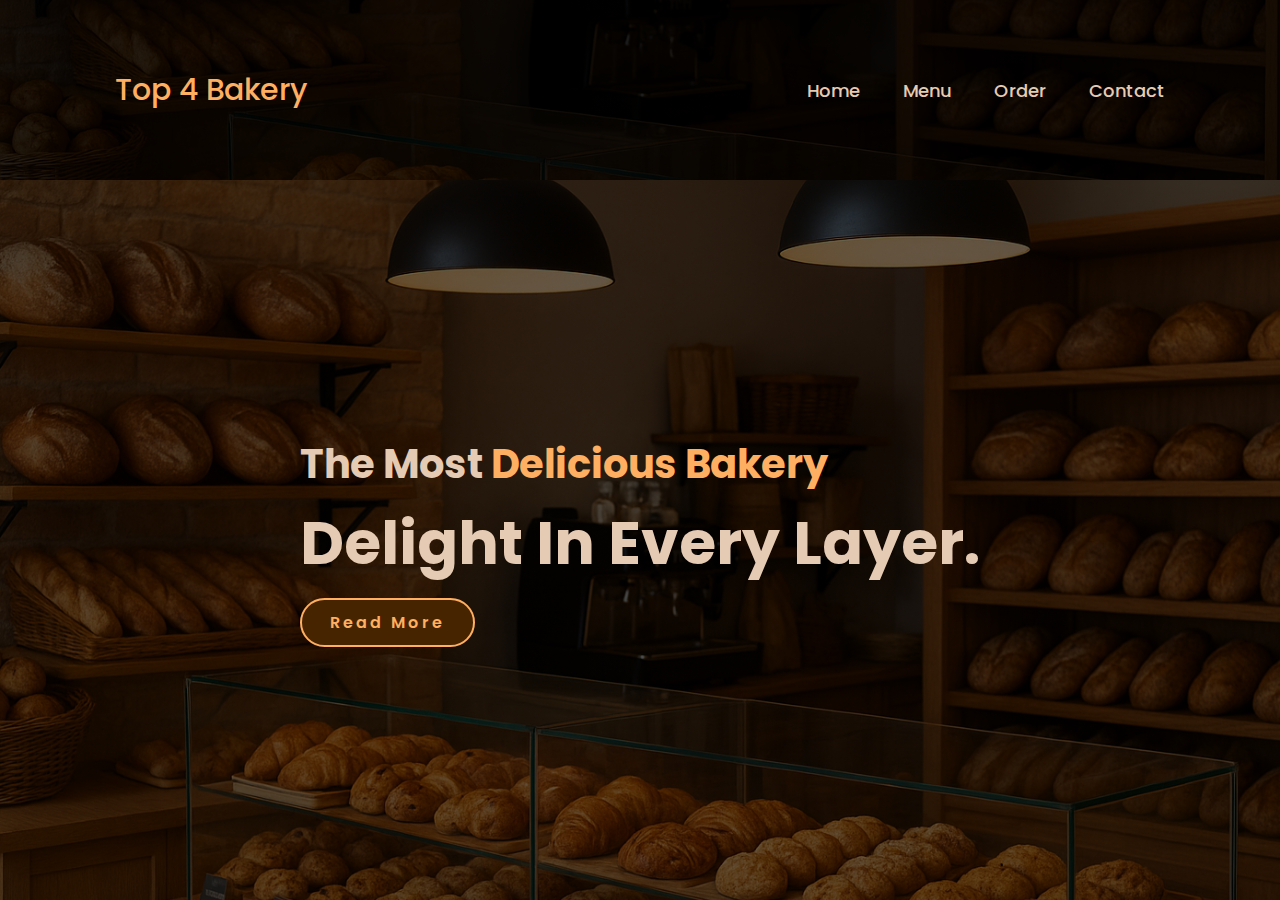
<file: index.html>
<!DOCTYPE html>
<html>
<head>
  <title>Bakery</title>
</head>
<frameset rows="20%,*" border="0" framespacing="0" frameborder="0">
  <frame name="nav" src="nav.html" >
  <frameset cols="100% " border="0" framespacing="0" frameborder="0">
    <frame src="M-home.html" name="home">
  </frameset>
</frameset>
</html>
</file>
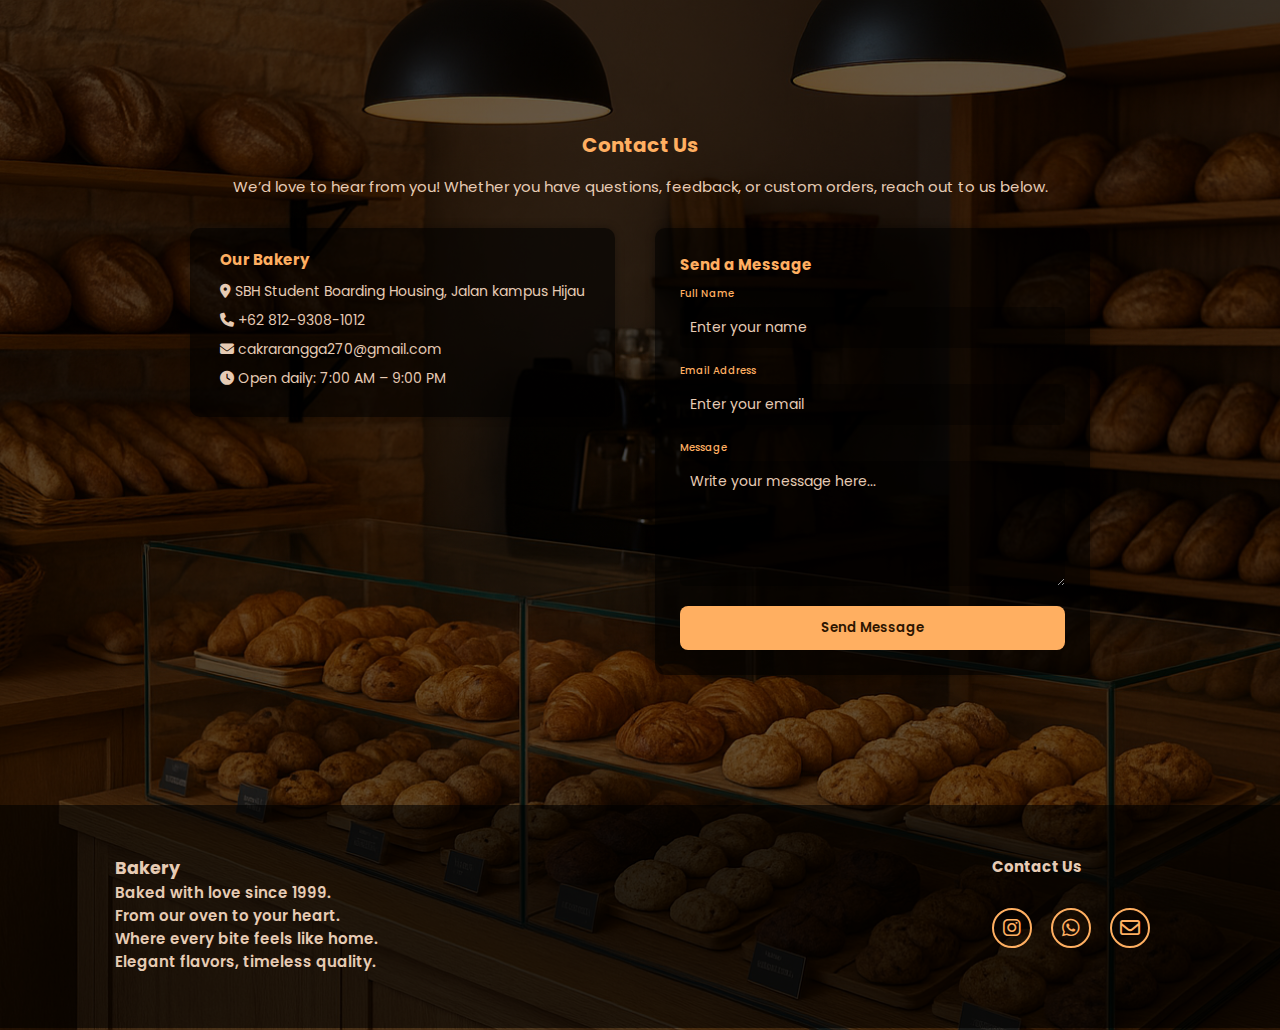
<file: M-contact.html>
<!DOCTYPE html>
<html lang="en">
<head>
  <meta charset="UTF-8">
  <title>Contact - Sweet Oven Bakery</title>
  <link rel="stylesheet" href="https://cdnjs.cloudflare.com/ajax/libs/font-awesome/6.5.0/css/all.min.css">
  <link rel="stylesheet" href="style.css">
</head>
<body style="margin-top: 130px;">

  <h1 class="judul-contact">Contact Us</h1>
  <p class="text-contact">We’d love to hear from you! Whether you have questions, feedback, or custom orders, reach out to us below.</p>


  <div class="contact-container">
    <div class="contact-info">
      <h2>Our Bakery</h2>
      <p> <i class="fa-solid fa-location-dot"></i> SBH Student Boarding Housing, Jalan kampus Hijau</p>
      <p> <i class="fa-solid fa-phone"></i> +62 812-9308-1012</p>
      <p> <i class="fa-solid fa-envelope"></i> cakrarangga270@gmail.com</p>
      <p> <i class="fa-solid fa-clock"></i> Open daily: 7:00 AM – 9:00 PM</p>
    </div>

    <form class="form-contact">
      <h2 class="msg-contact">Send a Message</h2>

      <label for="name">Full Name</label>
      <input type="text" id="name" placeholder="Enter your name" required>

      <label for="email">Email Address</label>
      <input type="email" id="email" placeholder="Enter your email" required>

      <label for="message">Message</label>
      <textarea id="message" rows="5" placeholder="Write your message here..." required></textarea>

      <button type="submit">Send Message</button>
    </form>
  </div>

  <footer>
        <div class="footer-container">
            <div class="footer-logo">
                <h3>Bakery</h3>
                <p>Baked with love since 1999.</p>
                <p>From our oven to your heart.</p>
                <p>Where every bite feels like home.</p>
                <p>Elegant flavors, timeless quality.</p>
            </div>
            
            <div class="footer-contact">
                <h4>Contact Us</h4>
                <a href="https://www.instagram.com/rangga.reswara/" target="_blank"> <i class="fa-brands fa-instagram"></i></a>
                <a href="https://wa.me/6281293081012" target="_blank"> <i class="fa-brands fa-whatsapp"></i></a>
                <a href="mailto:cakrarangga270@gmail.com" target="_blank"> <i class="fa-regular fa-envelope"></i></a>
            </div>

        </div>
    </footer>

</body>
</html>
</file>
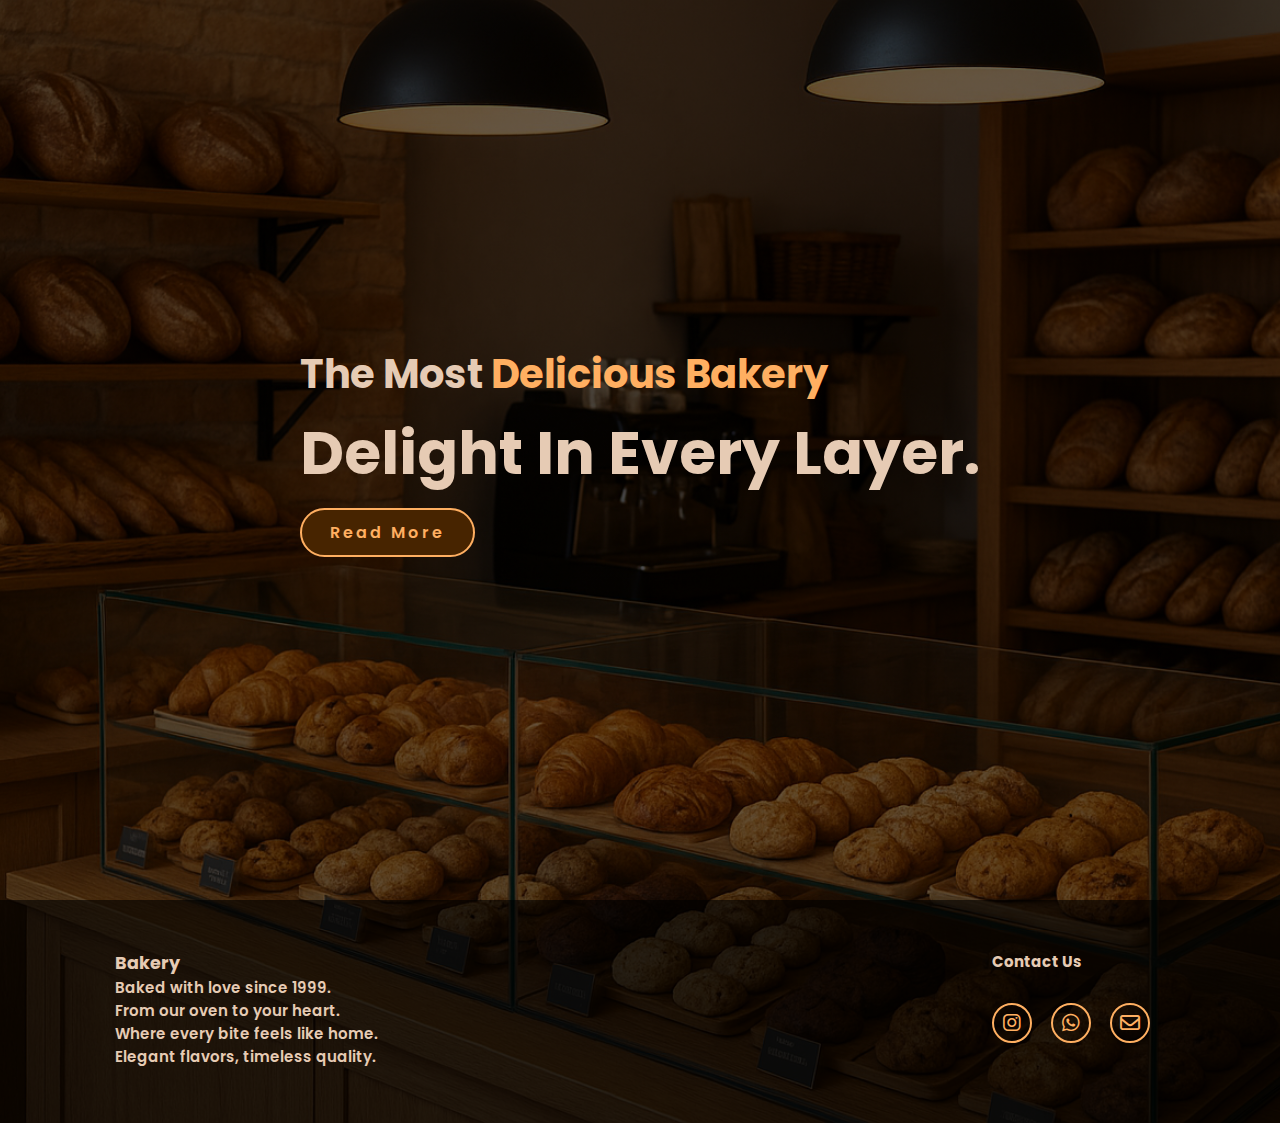
<file: M-home.html>
<!DOCTYPE html>
<html lang="en">
<head>
    <meta charset="UTF-8">
    <meta name="viewport" content="width=device-width, initial-scale=1.0">
    <link rel="stylesheet" href="https://cdnjs.cloudflare.com/ajax/libs/font-awesome/6.5.0/css/all.min.css">
    <link rel="stylesheet" href="style.css">
    <title>Home</title>
</head>
<body>
    <section class="home">
        <div class="home-content">
            <h3>The Most <span>Delicious Bakery</span></h3>
            <h1>Delight In Every Layer.</h1>
            <br>
            <a href="about us.html" class="btn">Read More</a>
        </div>
    </section>

        <footer>
        <div class="footer-container">
            <div class="footer-logo">
                <h3>Bakery</h3>
                <p>Baked with love since 1999.</p>
                <p>From our oven to your heart.</p>
                <p>Where every bite feels like home.</p>
                <p>Elegant flavors, timeless quality.</p>
            </div>
            
            <div class="footer-contact">
                <h4>Contact Us</h4>
                <a href="https://www.instagram.com/rangga.reswara/"> <i class="fa-brands fa-instagram"></i></a>
                <a href="https://wa.me/6281293081012"> <i class="fa-brands fa-whatsapp"></i></a>
                <a href="mailto:cakrarangga270@gmail.com"> <i class="fa-regular fa-envelope"></i></a>
            </div>

        </div>
    </footer>
    
</body>
</html>
</file>
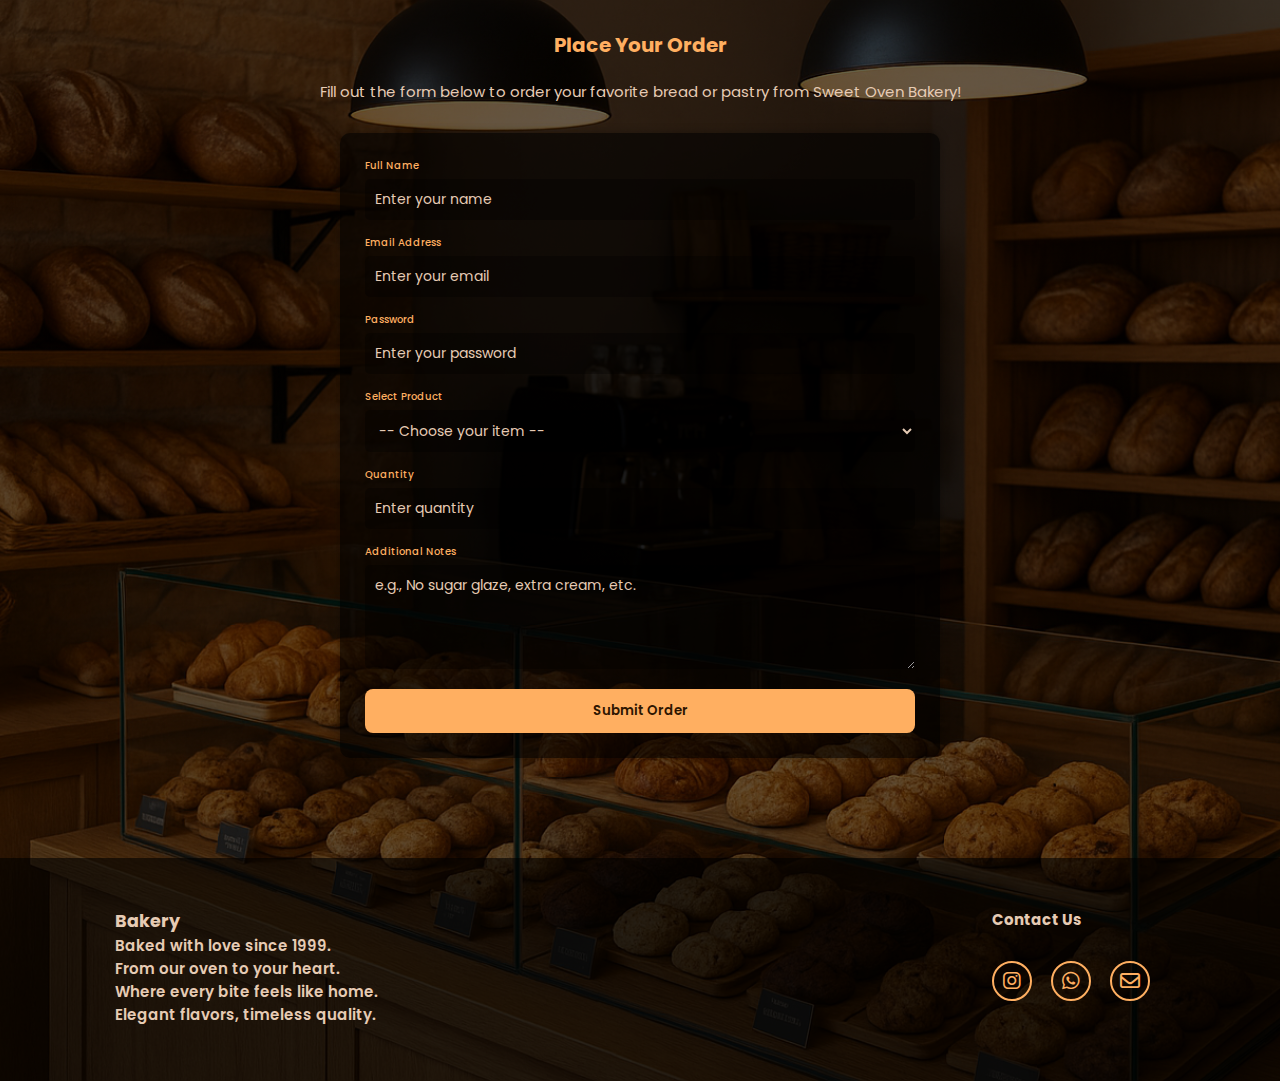
<file: M-order.html>
<!DOCTYPE html>
<html lang="en">
<head>
  <meta charset="UTF-8">
  <title>Order - Sweet Oven Bakery</title>
  <link rel="stylesheet" href="https://cdnjs.cloudflare.com/ajax/libs/font-awesome/6.5.0/css/all.min.css">
  <link rel="stylesheet" href="style.css">
</head>
<body>

  <h1 class="judul-order">Place Your Order</h1>
  <p class="text-order">Fill out the form below to order your favorite bread or pastry from Sweet Oven Bakery!</p>

  <form class="form-order">
    <label for="name">Full Name</label>
    <input type="text" id="name" placeholder="Enter your name" required>

    <label for="email">Email Address</label>
    <input type="email" id="email" placeholder="Enter your email" required>

    <label for="password">Password</label>
    <input type="password" id="password" placeholder="Enter your password" required>

    <label for="product">Select Product</label>
    <select id="product" required>
      <option value="">-- Choose your item --</option>
      <option value="Whole Wheat Bread">Whole Wheat Bread</option>
      <option value="Butter Croissant">Butter Croissant</option>
      <option value="Chocolate Danish">Chocolate Danish</option>
      <option value="Strawberry Shortcake">Strawberry Shortcake</option>
    </select>

    <label for="quantity">Quantity</label>
    <input type="number" id="quantity" min="1" placeholder="Enter quantity" required>

    <label for="notes">Additional Notes</label>
    <textarea id="notes" rows="4" placeholder="e.g., No sugar glaze, extra cream, etc."></textarea>

    <button type="submit">Submit Order</button>
  </form>

  <footer>
        <div class="footer-container">
            <div class="footer-logo">
                <h3>Bakery</h3>
                <p>Baked with love since 1999.</p>
                <p>From our oven to your heart.</p>
                <p>Where every bite feels like home.</p>
                <p>Elegant flavors, timeless quality.</p>
            </div>
            
            <div class="footer-contact">
                <h4>Contact Us</h4>
                <a href="https://www.instagram.com/rangga.reswara?igsh=MjJ6MTRuZGxjcXZz&utm_source=qr"> <i class="fa-brands fa-instagram"></i></a>
                <a href="https://wa.me/6281293081012"> <i class="fa-brands fa-whatsapp"></i></a>
                <a href="mailto:cakrarangga270@gmail.com"> <i class="fa-regular fa-envelope"></i></a>
            </div>

        </div>
    </footer>

  

</body>
</html>
</file>
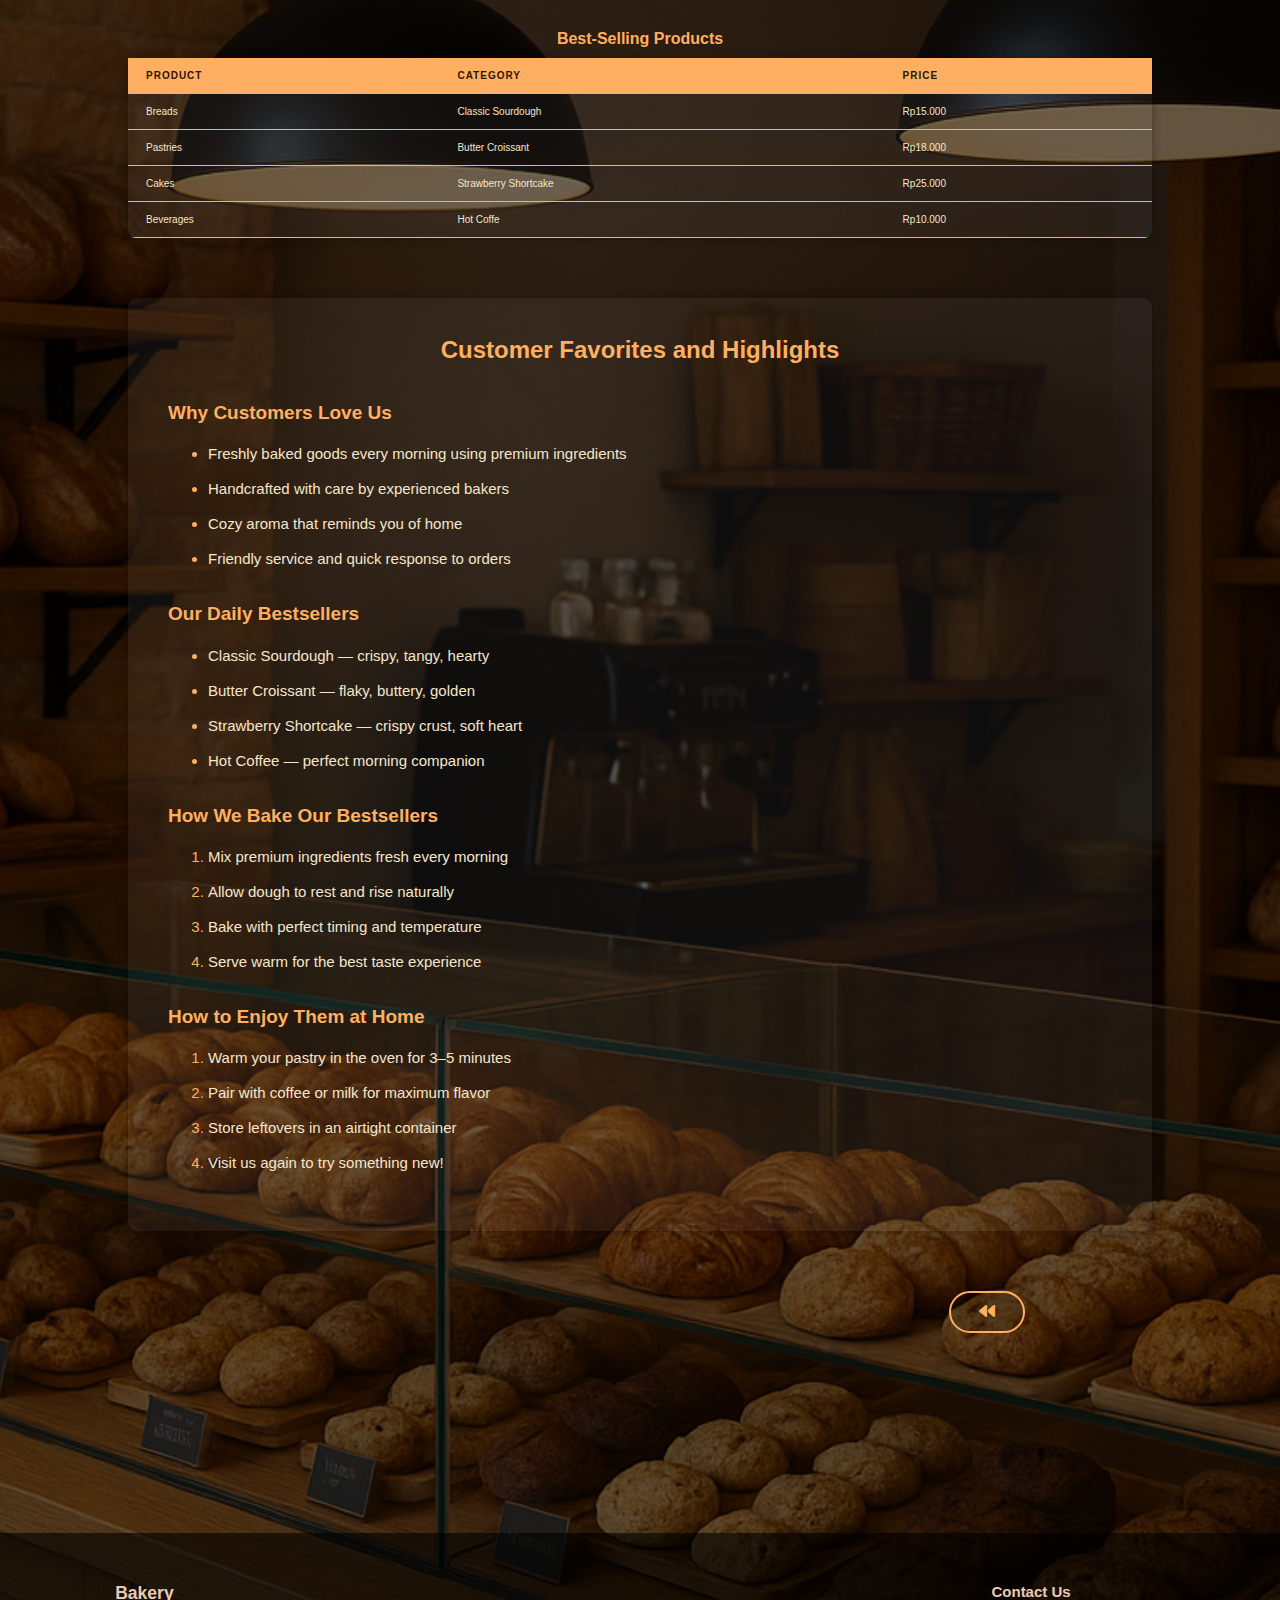
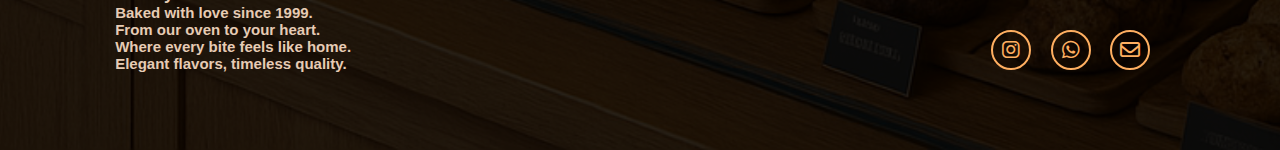
<file: top4.html>
<!DOCTYPE html>
<html lang="en">

<head>
  <meta charset="UTF-8">
  <meta name="viewport" content="width=device-width, initial-scale=1.0">
  <link rel="stylesheet" href="https://cdnjs.cloudflare.com/ajax/libs/font-awesome/6.5.0/css/all.min.css">
  <title>Top 4 Best Seller</title>

  <style>
    * {
      margin: 0;
      padding: 0;
      box-sizing: border-box;
      text-decoration: none;
      border: none;
      outline: none;
      font-family: 'Poppins', sans-serif;
      scroll-behavior: smooth;
    }

    html {
      font-size: 62.5%;
      scroll-behavior: smooth;
    }

    body {
      width: 100%;
      min-height: 100vh;
      overflow-x: hidden;
      background: linear-gradient(rgba(0, 0, 0, 0.6), rgba(0, 0, 0, 0.6)), url('background.jpg') no-repeat center center/cover;
      color: #e6cbb4;
    }

    .btn-back {
      display: flex;
      align-items: end;
      justify-content: end;
      left: 80%;
      bottom: 2rem;
      z-index: 999;
      margin-right: 255px;
    }

    .btn {
      padding: 1rem 2.8rem;
      bottom: 2rem;
      z-index: 999;
      background-color: rgba(0, 0, 0, 0.1);
      border-radius: 4rem;
      font-size: 1.6rem;
      color: #FFAF61;
      font-weight: 600;
      border: 2px solid #FFAF61;
      transition: 0.3s ease;
      cursor: pointer;
      text-decoration: none;
    }

    .btn:hover {
      transform: scale3d(1.03);
      background-color: #FFAF61;
      color: #472400;
      box-shadow: 0 0 25px #FFAF61;
    }

    /* Responsive tweak so the button doesn't overlap content on small screens */
    @media (max-width: 480px) {
      .btn {
        right: 1rem;
        bottom: 1rem;
        padding: 0.6rem 1.4rem;
        font-size: 1.2rem;
      }
    }

    table {
      width: 80%;
      margin: 30px auto;
      border-collapse: collapse;
      background-color: rgba(255, 255, 255, 0.05);
      box-shadow: 0 0 10px rgba(0, 0, 0, 0.3);
      color: #f5e6cc;
      font-family: 'Poppins', sans-serif;
      border-radius: 8px;
      overflow: hidden;
    }

    th,
    td {
      padding: 12px 18px;
      text-align: left;
      border-bottom: 1px solid #FFAF61;
    }

    th {
      background-color: #FFAF61;
      color: #2d1500;
      text-transform: uppercase;
      letter-spacing: 1px;
    }

    tr:hover {
      background-color: rgba(255, 175, 97, 0.1);
      transition: 0.3s ease;
    }

    caption {
      caption-side: top;
      font-size: 1.6rem;
      font-weight: 600;
      color: #FFAF61;
      margin-bottom: 10px;
    }


    footer {
      background-color: rgba(0, 0, 0, 0.6);
      padding: 50px 9% 20px;
      color: #e6cbb4;
      font-weight: 400;
      font-size: 15px;
      text-decoration: none;
      margin-top: 200px;
    }

    .footer-container {
      display: flex;
      justify-content: space-between;
      flex-wrap: wrap;
      gap: 40px;
      margin-bottom: 30px;
      font-weight: 600;
    }

    .footer-links {
      display: flex;
      justify-content: space-between;
      padding: 1rem 9%;
      font-weight: 600;
      position: sticky;
      filter: drop-shadow(10px);
      align-items: center;
      color: #ffaf61;
      text-decoration: none;
      margin: 5px 0;
      transition: 0.3s;
      top: 0;
      z-index: 1000;
    }

    .footer-links a:hover {
      text-decoration: none;
    }

    .footer-bottom {
      text-align: center;
      border-top: 1px solid #472400;
      padding-top: 15px;
      color: #ffcf61;
    }

    .footer-contact a {
      display: inline-flex;
      justify-content: center;
      align-items: center;
      width: 4rem;
      height: 4rem;
      background-color: transparent;
      border: 0.2rem solid #ffaf61;
      font-size: 2rem;
      border-radius: 50%;
      margin: 3rem 1.5rem 3rem 0;
      transition: 0.3s ease;
      color: #ffaf61;
      text-decoration: none;
    }

    .footer-contact a:hover {
      color: black;
      transform: scale(1.3) translateY(-5px);
      background-color: #ffaf61;
      box-shadow: 0 0 25px #ffaf61;
    }

    .list-section {
      width: 80%;
      margin: 60px auto;
      background-color: rgba(255, 255, 255, 0.05);
      border-radius: 10px;
      box-shadow: 0 0 10px rgba(0, 0, 0, 0.3);
      padding: 30px 40px;
      color: #f5e6cc;
      font-family: 'Poppins', sans-serif;
      line-height: 1.8;
    }

    .list-section h2 {
      text-align: center;
      color: #FFAF61;
      margin-bottom: 20px;
      font-size: 2.4rem;
    }

    .list-section h3 {
      color: #FFAF61;
      margin-top: 25px;
      margin-bottom: 10px;
      font-size: 1.9rem;
    }

    ul,
    ol {
      margin-left: 40px;
      margin-bottom: 25px;
    }

    ul li,
    ol li {
      font-size: 1.5rem;
      margin-bottom: 8px;
    }

    ul li::marker,
    ol li::marker {
      color: #FFAF61;
    }
  </style>


</head>

<body>

  <table>
    <caption>Best-Selling Products</caption>
    <tr>
      <th>Product</th>
      <th>Category</th>
      <th>Price</th>
    </tr>
    <tr>
      <td>Breads</td>
      <td>Classic Sourdough</td>
      <td>Rp15.000</td>
    </tr>
    <tr>
      <td>Pastries</td>
      <td>Butter Croissant</td>
      <td>Rp18.000</td>
    </tr>
    <tr>
      <td>Cakes</td>
      <td>Strawberry Shortcake</td>
      <td>Rp25.000</td>
    </tr>
    <tr>
      <td>Beverages</td>
      <td>Hot Coffe</td>
      <td>Rp10.000</td>
    </tr>
  </table>

  <section class="list-section">
    <h2>Customer Favorites and Highlights</h2>

    <!-- Unordered List 1 -->
    <h3>Why Customers Love Us</h3>
    <ul>
      <li>Freshly baked goods every morning using premium ingredients</li>
      <li>Handcrafted with care by experienced bakers</li>
      <li>Cozy aroma that reminds you of home</li>
      <li>Friendly service and quick response to orders</li>
    </ul>

    <!-- Unordered List 2 -->
    <h3>Our Daily Bestsellers</h3>
    <ul>
      <li>Classic Sourdough — crispy, tangy, hearty</li>
      <li>Butter Croissant — flaky, buttery, golden</li>
      <li>Strawberry Shortcake — crispy crust, soft heart</li>
      <li>Hot Coffee — perfect morning companion</li>
    </ul>

    <!-- Ordered List 1 -->
    <h3>How We Bake Our Bestsellers</h3>
    <ol>
      <li>Mix premium ingredients fresh every morning</li>
      <li>Allow dough to rest and rise naturally</li>
      <li>Bake with perfect timing and temperature</li>
      <li>Serve warm for the best taste experience</li>
    </ol>

    <!-- Ordered List 2 -->
    <h3>How to Enjoy Them at Home</h3>
    <ol>
      <li>Warm your pastry in the oven for 3–5 minutes</li>
      <li>Pair with coffee or milk for maximum flavor</li>
      <li>Store leftovers in an airtight container</li>
      <li>Visit us again to try something new!</li>
    </ol>
  </section>


  <div class="btn-back">
    <a href="M-home.html" class="btn"> <i class="fa-solid fa-backward"></i></a>
  </div>

  <footer>
    <div class="footer-container">
      <div class="footer-logo">
        <h3>Bakery</h3>
        <p>Baked with love since 1999.</p>
        <p>From our oven to your heart.</p>
        <p>Where every bite feels like home.</p>
        <p>Elegant flavors, timeless quality.</p>
      </div>

      <div class="footer-contact">
        <h4>Contact Us</h4>
        <a href="https://www.instagram.com/rangga.reswara/"> <i
            class="fa-brands fa-instagram"></i></a>
        <a href="https://wa.me/6281293081012"> <i class="fa-brands fa-whatsapp"></i></a>
        <a href="mailto:cakrarangga270@gmail.com"> <i class="fa-regular fa-envelope"></i></a>
      </div>

    </div>
  </footer>

</body>

</html>
</file>
<file: style.css>
@import url('https://fonts.googleapis.com/css2?family=Poppins:wght@100;200;300;400;500;600;700;800&display=swap');


/* all setting */
*{
    margin: 0;
    padding: 0;
    box-sizing: border-box;
    text-decoration: none;
    border: none;
    outline: none;
    font-family: 'Poppins', sans-serif; scroll-behavior: smooth;
}

html{
    font-size: 62.5%;
    scroll-behavior: smooth;
}

body{
    width: 100%;
    min-height: 100vh;
    overflow-x: hidden;
    background: linear-gradient(rgba(0,0,0,0.6), rgba(0,0,0,0.6)), url('background.jpg') no-repeat center center/cover;
    color:  #e6cbb4;
}

header{
    position: fixed;
    top: 0;
    left: 0;
    width: 100%;
    height: 100%;
    padding: 1rem 9%;
    background-color: rgba(0, 0, 0, 0.6);
    filter: drop-shadow(10px);
    display: flex;
    justify-content: space-between;
    align-items: center;
    z-index: 100;
}

.logo{
    font-size: 3rem;
    color: #FFAF61;
    font-weight: 500;
    cursor: pointer;
    transition: 0.5s ease;
}

.logo.hover{
    transform: scale(1.1);
}

nav a{
    font-size: 1.8rem;
    color:  #e6cbb4;
    margin-left: 4rem;
    font-weight: 500;
    transition: 0.3s ease;
    border-bottom: 3px solid transparent;
}

nav a:hover{
    color: #FFAF61;
    border-bottom: 3px solid #FFAF61;
}

@media(max-width:762px){
    nav{
        position: absolute;
        top: 100%;
        right: 0;
        width: 40%;
        border-left: 3px solid #FFAF61;
        border-bottom: 3px solid #FFAF61;
        border-bottom-left-radius: 2rem;
        padding: 1rem solid;
        background-color: #472400;
        border-top: 0.1rem solid rgba(0,0,0,0.1);
    }

    nav.active{
        display: block;
    }

    nav a{
        display: block;
        font-size: 2rem;
        margin: 3rem 0;    
    }

    nav a:hover,
    nav a.active{
        padding: 1rem;
        border-radius: 0.5rem;
        border-bottom: 0.5rem solid #FFAF61;
    }
}

section{
    min-height: 100vh;
    padding: 5rem 9% 5rem;
}

.home{
    display: flex;
    justify-content: center;
    align-items: center;
    gap: 8rem;
}

.home .home-content h1{
    font-size: 6rem;
    font-weight: 700;
    line-height: 1.3;
}

span{
    color: #FFAF61;
}

.home-content h3{
    font-size: 4rem;
    margin-bottom: 1rem;
    font-weight: 700;
}

.home-content p{
    font-size: 1.6rem;
    line-height: 1.6;
    max-width: 600px;
}

.home-img{
    border-radius: 50%;
}

.home-img img{
    position: relative;
    width: 32vw;
    border-radius: 50%;
    box-shadow: 0 0 25px solid #FFAF61;
    cursor: pointer;
    transition: 0.2s linear;
}

.home-img img:hover{
    font-size: 1.8rem;
    font-weight: 500;
}

.btn{
    display: inline-block;
    padding: 1rem 2.8rem;
    background-color: #472400;
    border-radius: 4rem;
    font-size: 1.6rem;
    color: #FFAF61;
    letter-spacing: 0.3rem;
    font-weight: 600;
    border: 2px solid #FFAF61;
    transition: 0.3s ease;
    cursor: pointer;
}

.btn:hover{
    transform: scale3d(1.03);
    background-color: #FFAF61;
    color: #472400;
    box-shadow: 0 0 25px #FFAF61;
}

footer {
  background-color: rgba(0, 0, 0, 0.6);
  padding: 50px 9% 20px;
  color:  #e6cbb4;
  font-weight: 400;
  font-size: 15px;
}

.footer-container {
  display: flex;
  justify-content: space-between;
  flex-wrap: wrap;
  gap: 40px;
  margin-bottom: 30px;
  font-weight: 600;
}

.footer-links {
  display: flex;
  justify-content: space-between;
  padding: 1rem 9%;
  font-weight: 600;
  position: sticky;
  filter: drop-shadow(10px);
  align-items: center;
  color: #ffaf61;
  text-decoration: none;
  margin: 5px 0;
  transition: 0.3s;
  top: 0;
  z-index: 1000;
}

.footer-links a:hover {
  text-decoration: none;
}

.footer-bottom {
  text-align: center;
  border-top: 1px solid #472400;
  padding-top: 15px;
  color: #ffcf61;
}

.footer-contact a{
    display: inline-flex;
    justify-content: center;
    align-items: center;
    width: 4rem;
    height: 4rem;
    background-color: transparent;
    border: 0.2rem solid #ffaf61;
    font-size: 2rem;
    border-radius: 50%;
    margin: 3rem 1.5rem 3rem 0;
    transition: 0.3s ease;
    color: #ffaf61;
}

.footer-contact a:hover{
    color: black;
    transform:scale(1.3) translateY(-5px);
    background-color: #ffaf61;
    box-shadow: 0 0 25px #ffaf61;
}

.abus{
    max-width: 800px;
    margin: 100px auto;
    padding: 20px;
    color: #f5e6cc;            
    font-family: 'Poppins', sans-serif;
    line-height: 1.8;           
    font-size: 16px;            
    text-align: justify;       
    background-color: rgba(255, 255, 255, 0.05); 
    border-radius: 10px;
    box-shadow: 0 4px 12px rgba(0,0,0,0.2);
}

.abus-section h2{
    font-size: 28px;
    color: #FFAF61;
    margin-bottom: 15px;
    text-align: center;
    letter-spacing: 1px;
}

.abus-section:hover {
  transform: scale(1.01);
  transition: 0.3s ease;
}

.menu-section {
  max-width: 1000px;
  margin: 100px auto;
  padding: 20px 40px;
  background-color: rgba(255, 255, 255, 0.05);
  border-radius: 12px;
  color: #f5e6cc;
  font-family: 'Poppins', sans-serif;
  box-shadow: 0 4px 15px rgba(0,0,0,0.3);
}

.menu-section h2 {
  color: #FFAF61;
  text-align: center;
  font-size: 30px;
  margin-bottom: 10px;
  letter-spacing: 1px;
}

.menu-intro {
  text-align: center;
  margin-bottom: 40px;
  color: #f5e6cc;
  font-style: italic;
  font-size: 15px;
}

.menu-container {
  display: grid;
  grid-template-columns: repeat(auto-fit, minmax(450px, 1fr));
  gap: 30px;
}

.menu-category {
  background-color: rgba(255, 255, 255, 0.03);
  padding: 20px;
  border-radius: 10px;
  transition: 0.3s ease;
}

.menu-category:hover {
  background-color: rgba(255, 255, 255, 0.07);
}

.menu-category h3 {
  color: #FFAF61;
  font-size: 22px;
  margin-bottom: 15px;
  border-bottom: 1px solid #FFAF61;
  padding-bottom: 5px;
}

.menu-item {
  display: flex;
  align-items: center;
  margin-bottom: 15px;
  gap: 15px;
}

.menu-item img {
  width: 90px;
  height: 90px;
  border-radius: 10px;
  object-fit: cover;
  box-shadow: 0 3px 6px rgba(0,0,0,0.3);
}

.menu-item h4 {
  margin: 0;
  color: #ffe4b2;
  font-size: 16px;
}

.menu-item p {
  margin: 3px 0 0;
  font-size: 14px;
  color: #f5e6cc;
  opacity: 0.9;
}

/* M-order */
.judul-order{
  color:#FFAF61;
  text-align: center;
  margin-bottom: 20px;
  margin-top: 30px;
}

.text-order{
  color: #e6cbb4;
  text-align: center;
  margin-bottom: 30px;
  font-size: 15px;
}

.form-order{
  max-width: 600px;
  margin: 0 auto;
  background-color: rgba(0, 0, 0, 0.6);
  padding: 25px;
  border-radius: 10px;
  box-shadow: 0 0 10px rgba(0, 0, 0, 0.3);
  margin-bottom: 100px;
}

label {
  display: block;
  margin-bottom: 5px;
  font-weight: 500;
  color: rgba(0, 0, 0, 0.5);
}

input,
select,
textarea {
  width: 100%;
  padding: 10px;
  margin-bottom: 15px;
  border: none;
  border-radius: 5px;
  background-color: rgba(0, 0, 0, 0.3);
  color:#e6cbb4;
  font-size: 14px;
}

input::placeholder,
textarea::placeholder {
  color: #e6cbb4;
}

button {
  background-color: #ffaf61;
  color: #2d1500;
  border: none;
  padding: 12px 20px;
  border-radius: 8px;
  font-weight: 600;
  cursor: pointer;
  width: 100%;
  transition: 0.3s;
}

button:hover {
  background-color: #ffa041;
}

/* M-contact */
.judul-contact{
  color: #ffaf61;
  text-align: center;
  margin-bottom: 15px;
  margin-top: 30px;
}

.text-contact{
  color: #e6cbb4;
  text-align: center;
  margin-bottom: 30px;
  font-size: 15px;
}

.contact-container {
  display: flex;
  justify-content: center;
  align-items: flex-start;
  gap: 40px;
  flex-wrap: wrap;
  max-width: 900px;
  margin: 0 auto;
}

.contact-info {
  background-color: rgba(0, 0, 0, 0.6);
  color: #e6cbb4;
  padding: 20px 30px;
  border-radius: 10px;
  box-shadow: 0 0 10px rgba(0,0,0,0.3);
  min-width: 260px;
}

.contact-info h2 {
  color: #ffaf61;
  margin-bottom: 10px;
}

.contact-info p {
  margin: 8px 0;
  font-size: 14px;
}

form {
  background-color: rgba(0, 0, 0, 0.5);
  padding: 25px 30px;
  border-radius: 10px;
  box-shadow: 0 0 10px rgba(0,0,0,0.3);
  flex: 1;
  min-width: 300px;
}

.form-contact{
  max-width: 600px;
  margin: 0 auto;
  background-color: rgba(0, 0, 0, 0.6);
  padding: 25px;
  border-radius: 10px;
  box-shadow: 0 0 10px rgba(0, 0, 0, 0.3);
  margin-bottom: 130px;
}

form h2 {
  color: #ffaf61;
  margin-bottom: 10px;
}

label {
  display: block;
  margin-bottom: 5px;
  font-weight: 500;
  color: #ffaf61;
}

button {
  background-color: #ffaf61;
  color: #2d1500;
  border: none;
  padding: 12px 20px;
  border-radius: 8px;
  font-weight: 600;
  cursor: pointer;
  width: 100%;
  transition: 0.3s;
}

button:hover {
  background-color: #FFAF61;
}
</file>
